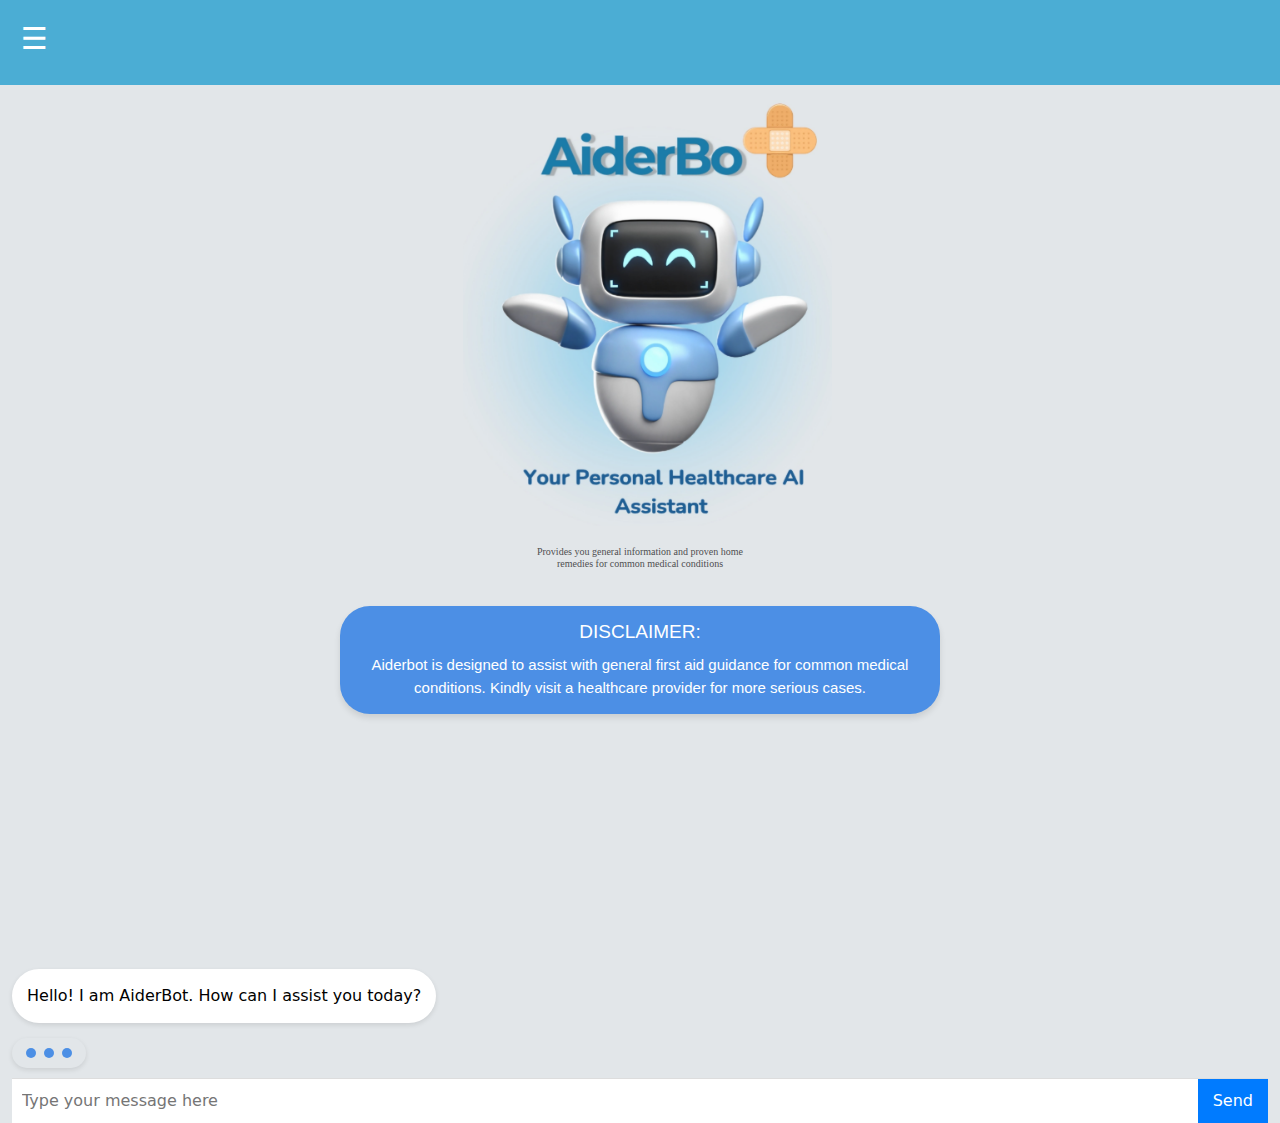
<file: index.html>
<!DOCTYPE html>
<html lang="en">

<head>
    <meta charset="UTF-8">
    <meta name="viewport" content="width=device-width, initial-scale=1.0">
    <title>AiderBot</title>
    <link rel="stylesheet" href="styling.css">
    <link href="https://cdn.jsdelivr.net/npm/bootstrap@5.3.1/dist/css/bootstrap.min.css" rel="stylesheet">

    <style>
        /* Side Navigation Styles */
        .side-nav {
            height: 100%;
            width: 0;
            position: fixed;
            top: 0;
            left: 0;
            background-color:  #ffff;
            overflow-x: hidden;
            transition: 0.5s;
            padding-top: 60px;
            z-index: 100;
        }

        .side-nav a {
            padding: 8px 8px 8px 32px;
            text-decoration: none;
            font-size: 25px;
            color: #818181;
            display: block;
            transition: 0.3s;
        }

        .side-nav a:hover {
            color: #f1f1f1;
        }

        .side-nav .close-btn {
            position: absolute;
            top: 0;
            right: 25px;
            font-size: 36px;
            color: #818181;
        }

        .open-btn {
    font-size: 30px;
    cursor: pointer;
    position: absolute;
    top: 15px;
    left: 15px;
    background-color: transparent;
    border: none;
    color: #fff;
    z-index: 2; /* Ensures button stays above the background */
}

        body {
            background-color:#e2e6e9;
            overflow-y: auto;
        }

        .content {
            padding-bottom: 150px;
        }

        #chat-window {
  flex: 1;
  padding: 10px;
  overflow-y: auto;
}

.chat-input {
  display: flex;
  border-top: 1px solid #ddd;
}

#user-input {
  flex: 1;
  border: none;
  padding: 10px;
  font-size: 16px;
}
#send-btn {
  background-color: #007bff;
  color: #fff;
  border: none;
  padding: 10px 15px;
  cursor: pointer;
}

        #send-btn:hover {
            background-color: #0056b3;
        }

        .disclaimer-box {
            background-color: #4c8fe5;
            color: white;
            padding: 15px;
            border-radius: 30px;
            text-align: center;
            max-width: 600px;
            margin: 20px auto 100px;
            font-family: Arial, sans-serif;
            box-shadow: 0 4px 6px rgba(0, 0, 0, 0.1);
        }

        .disclaimer-box h3 {
            margin: 0;
            font-size: 19px;
            text-transform: uppercase;
        }

        .disclaimer-box p {
            margin: 10px 0 0;
            font-size: 15px;
        }

        .logo {
            width: 60%;
            margin-left: 15px;
            margin-bottom: 20px;
            padding-top: 40px;
            align-items: cen;
        }

        .logo2 {
            width: 80px;
            margin-left: -29px;
            margin-bottom: 39px;
        }

        .title_logo {
            font-size: 40px;
            text-align: center;
            margin-bottom: -40px;
            margin-left: 35px;
            color: rgb(75, 173, 212);
            padding-top: 20px;
        }

        .text2 {
            font-size: 10px;
            text-align: center;
            color: rgb(79, 79, 81);
            font-family: verdana;
        }

        .header {
    position: relative;
    height: 60px;
    background-color: transparent;
}

        /* Typing Effect Styles */
        .typing-effect {
            display: flex;
            align-items: center;
            justify-content: center;
            margin-top: 10px;
            padding: 10px;
            background-color: #e2e6e9;
            border-radius: 50px;
            width: fit-content;
            max-width: 80%;
            margin: 10px 0;
            box-shadow: 0 2px 5px rgba(0, 0, 0, 0.1);
        }

        .dot {
            background-color: #4c8fe5;
            border-radius: 50%;
            width: 10px;
            height: 10px;
            margin: 0 4px;
            animation: typing 1.5s infinite;
        }

        .dot:nth-child(1) {
            animation-delay: 0s;
        }

        .dot:nth-child(2) {
            animation-delay: 0.3s;
        }

        .dot:nth-child(3) {
            animation-delay: 0.6s;
        }

        @keyframes typing {
            0% {
                opacity: 0;
            }

            50% {
                opacity: 1;
            }

            100% {
                opacity: 0;
            }
        }

        .bot-message {
            background-color: #ffffff;
            color: #000000;
            align-self: flex-start;
            border-radius: 50px;
            padding: 15px;
            max-width: 80%;
            word-wrap: break-word;
            margin: 5px 0;
            box-shadow: 0 2px 5px rgba(0, 0, 0, 0.1);
        }

        .user-message {
            background-color: #4c8fe5;
            color: #fff;
            align-self: flex-end;
            border-radius: 50px;
            padding: 15px;
            max-width: 80%;
            word-wrap: break-word;
            margin: 5px 0;
            box-shadow: 0 2px 5px rgba(0, 0, 0, 0.1);
        }

        .logo2 {
            width: -5px;
            margin-left: -29px;
            margin-bottom: 39px;

        
        }

    .header-bg {
    position: absolute;
    top: 0;
    left: 0;
    width: 100%;
    height: 100%;
    background-color:rgb(75, 173, 212); /* Adjust color as needed */
    z-index: 1;
    padding-top: 85px;
}

.balogo2 {
    
    position: relative;
    margin-bottom: 5px;
    margin-left: -10px;
    margin-top: -15px;
    width: 55px;
    padding-left: -10px;
    padding-bottom: -700px;
    
    }
.title_logo2{
    font-size: 35px; 
    padding-bottom: 20px;
    color: rgb(75, 173, 212);
}

@media (max-width: 768px) {
    .chat-input {
        flex-direction: column;
    }
    #send-btn {
        width: 100%;
        margin-top: 5px;
    }
}



    </style>
</head>
<body>
    <div class="header">
        <div class="header-bg"></div>
        <button class="open-btn" onclick="toggleNav()">☰</button>
    </div>

    <div id="sideNav" class="side-nav">
        <a href="javascript:void(0)" class="close-btn" onclick="toggleNav()">×</a>
        <h1 style="color: rgb(75, 173, 212);" stye class="title_logo2">AiderBo<img class="balogo2" src="logo2.png" alt=""> </h1>
        <ul>
            <li><a href="help.html">Help Center</a></li>
        </ul>
    </div>

    <div class="front container-fluid">
        <div class="row justify-content-center text-center content">
            <div class="col-12 col-md-6">
                <img class="logo" src="New logo.png" alt=""></div>

            <div class="col-12">
                <h2 class="text2">Provides you general information and proven home <p>remedies for common medical conditions</p></h2>
            </div>

            <div class="col-12">
                <div class="disclaimer-box">
                    <h3>DISCLAIMER:</h3>
                    <p>Aiderbot is designed to assist with general first aid guidance for common medical conditions. Kindly visit a healthcare provider for more serious cases.</p>
                </div>
            </div>
        </div>

        <!-- Chat Output -->
        <div id="chat-output"></div>

        <!-- Typing Effect Box -->
        <div id="typing-effect" class="typing-effect">
            <div class="dot"></div>
            <div class="dot"></div>
            <div class="dot"></div>
        </div>

        <!-- Chat Input -->
        <div class="chat-input">
            <input type="text" id="user-input" placeholder="Type your message here">
            <button id="send-btn">Send</button>
        </div>
    </div>

    <script>
        function toggleNav() {
            var nav = document.getElementById("sideNav");
            if (nav.style.width === "250px") {
                nav.style.width = "0";
            } else {
                nav.style.width = "250px";
            }
        }

        document.getElementById("send-btn").addEventListener("click", function () {
            var userMessage = document.getElementById("user-input").value;
            displayMessage(userMessage, 'user-message');
            var typingEffect = document.getElementById("typing-effect");
            typingEffect.style.display = "flex";
            document.getElementById("user-input").value = '';

            setTimeout(function () {
                typingEffect.style.display = "none";
                var botResponse = "This is the chatbot's response to your message.";
                displayMessage(botResponse, 'bot-message');
            }, 2000); // Adjust delay as needed
        });

        function displayMessage(message, sender) {
            var chatOutput = document.getElementById("chat-output");
            var messageElement = document.createElement("div");
            messageElement.classList.add(sender)
            messageElement.textContent = message;
            chatOutput.appendChild(messageElement);
        }
        </script>
        <script src="newjs.js"></script>
</file>
<file: styling.css>
.chatbot {
  position: fixed;
  bottom: 0;
  left: 0;
  width: 100%;
  height: 100vh; /* Default height set to 70% of viewport height */
  background-color: #ffff;
  box-shadow: 0 -4px 8px rgba(0, 0, 0, 0.2);
  border-top: 1px solid #ddd;
  display: flex;
  flex-direction: column;
  max-height: 600px; /* Max height to prevent excessive stretching */
}
  
#chat-window {
  flex: 1;
  padding: 10px;
  overflow-y: auto;
}

#chat-output {
  display: flex;
  flex-direction: column;
  gap: 10px;
}

.chat-message {
  padding: 8px;
  border-radius: 5px;
  max-width: 80%;
}


.chat-input {
  display: flex;
  border-top: 1px solid #ddd;
}

#user-input {
  flex: 1;
  border: none;
  padding: 10px;
  font-size: 16px;
}

#send-btn {
  background-color: #007bff;
  color: #fff;
  border: none;
  padding: 10px 15px;
  cursor: pointer;
}

#send-btn:hover {
  background-color: #0056b3;
}

.chat-option {
  margin: 5px;
  padding: 8px 12px;
  background-color: #007bff;
  color: white;
  border: none;
  border-radius: 4px;
  cursor: pointer;
}

.chat-option:hover {
  background-color: #0056b3;
}

/* Chat options container for grid layout */
/* Chat options container for grid layout */
.chat-options-container {
  display: grid;
  grid-template-columns: repeat(auto-fill, minmax(150px, 1fr)); /* Creates a flexible grid layout with min-width of 150px */
  width: 100%;
  padding: 10px;
  box-sizing: border-box;
}

.chat-option {
  flex: 1 1 calc(50% - 10px); /* Fit two buttons per row */
}

/* Chat option styles */
.chat-option {
  padding: 10px;
  background-color: #007bff;
  color: white;
  border: none;
  border-radius: 4px;
  cursor: pointer;
  text-align: center;
}
/* Typing Effect Styles */
.typing-effect {
  display: flex;
  align-items: center;
  justify-content: center;
  margin-top: 10px;
  padding: 10px;
  background-color: #e2e6e9;
  border-radius: 50px;
  width: fit-content;
  max-width: 80%;
  margin: 10px 0;
  box-shadow: 0 2px 5px rgba(0, 0, 0, 0.1);
}

.typing-effect .dot {
  background-color: #4c8fe5;
  border-radius: 50%;
  width: 10px;
  height: 10px;
  margin: 0 4px;
  animation: typing 1.5s infinite;
}

.typing-effect .dot:nth-child(1) {
  animation-delay: 0s;
}

.typing-effect .dot:nth-child(2) {
  animation-delay: 0.3s;
}

.typing-effect .dot:nth-child(3) {
  animation-delay: 0.6s;
}

@keyframes typing {
  0% {
    opacity: 0;
  }

  50% {
    opacity: 1;
  }

  100% {
    opacity: 0;
  }
}

/* General Styles for .chatbot */
.chatbot {
  position: fixed;
  bottom: 0;
  left: 0;
  width: 100%;
  height: 70vh; /* Default height set to 70% of viewport height */
  background-color: #ffff;
  box-shadow: 0 -4px 8px rgba(0, 0, 0, 0.2);
  border-top: 1px solid #ddd;
  display: flex;
  flex-direction: column;
  max-height: 600px; /* Max height to prevent excessive stretching */
}

/* Bot and User message styles */
.bot-message {
  background-color: #ffffff;
  color: #000000;
  align-self: flex-start;
  border-radius: 50px;
  padding: 15px;
  max-width: 80%;
  word-wrap: break-word;
  margin: 5px 0;
  box-shadow: 0 2px 5px rgba(0, 0, 0, 0.1);
}

.user-message {
  background-color: #4c8fe5;
  color: #fff;
  align-self: flex-end;
  border-radius: 50px;
  padding: 15px;
  max-width: 80%;
  word-wrap: break-word;
  margin: 5px 0;
  box-shadow: 0 2px 5px rgba(0, 0, 0, 0.1);
}

.typing-effect {
    display: flex;
    align-items: center;
    justify-content: center;
    margin: 10px 0;
}

.dot {
    width: 10px;
    height: 10px;
    margin: 0 2px;
    border-radius: 50%;
    background-color: #007bff;
    animation: typing 1s infinite;
}

.dot:nth-child(1) {
    animation-delay: 0s;
}

.dot:nth-child(2) {
    animation-delay: 0.3s;
}

.dot:nth-child(3) {
    animation-delay: 0.6s;
}

@keyframes typing {
    0% {
        opacity: 0;
    }
    50% {
        opacity: 1;
    }
    100% {
        opacity: 0;
    }
}
</file>
